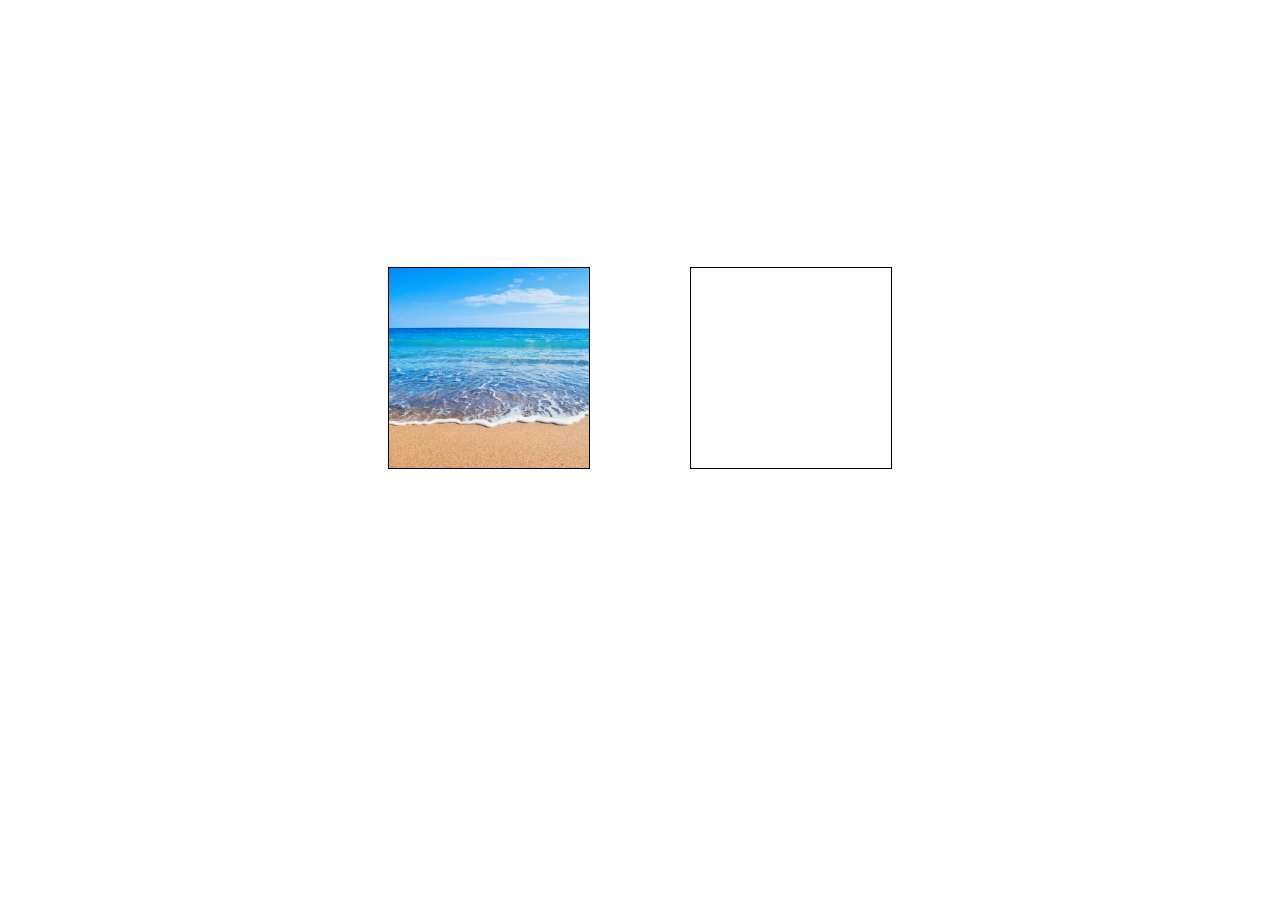
<file: index.html>
<!DOCTYPE html>
<html lang="en">
<head>
    <meta charset="UTF-8">
    <meta name="viewport" content="width=device-width, initial-scale=1.0">
    <title>Drag e Drop</title>
    <style>
        .box{
            height: 200px;
            width: 200px;
            border: 1px solid black;
            margin: 0 50px;
        }

        .container{
            display: flex;
            justify-content: center;
            align-items: center;
            height: 80vh;
        }

        .box .imagem{
            background-image: url(imagem.webp);
            height: 100%;
            width: 100%;
            background-size: cover;
            background-position: center;
        }
    </style>
</head>
<body>
    <div class="container">
        <div class="box">
            <div class="imagem" draggable="true"></div>
        </div>
        <div class="box"></div>
    </div>
    
    <script>
        const boxes = document.querySelectorAll(".box")
        const imagens = document.querySelectorAll(".imagem")

        let dragImg = null

        imagens.forEach((imagem) => {
            imagem.addEventListener("dragstart", () => {
                dragImg = imagem
            })
        })

        boxes.forEach((box) => {
            box.addEventListener("dragover", (event) => {
                event.preventDefault();
                box.classList.add("arrastada")
            })
            box.addEventListener("dragleave", () => {
                box.classList.remove("arrastada")
            })
            box.addEventListener("drop", () => {
                box.appendChild(dragImg);
                box.classList.remove("arrastada")
            })
        })
    </script>
</body>
</html>
</file>
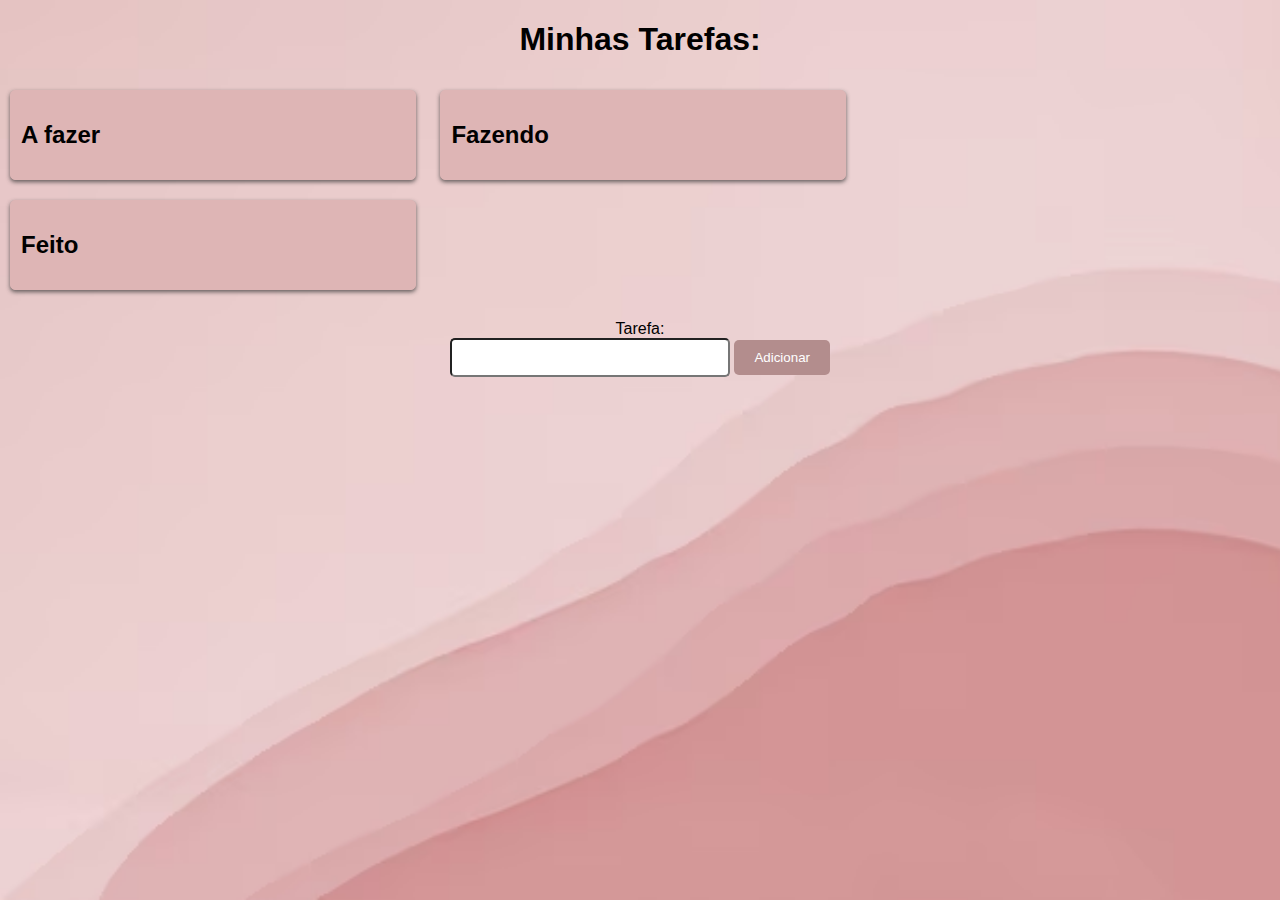
<file: trello/index.html>
<!DOCTYPE html>
<html lang="en">
<head>
    <meta charset="UTF-8">
    <meta name="viewport" content="width=device-width, initial-scale=1.0">
    <title>Document</title>
    <link rel="stylesheet" href="style.css">
</head>
<body>
    <h1>Minhas Tarefas:</h1>
    <div class="coluna" id="a-fazer">
        <h2>A fazer</h2>
        <ul class="tarefas" id="tarefas-a-fazer"></ul>
    </div>
    <div class="coluna" id="fazendo">
        <h2>Fazendo</h2>
        <ul class="tarefas" id="tarefas-fazendo"></ul>
    </div>
    <div class="coluna" id="feito">
        <h2>Feito</h2>
        <ul class="tarefas" id="tarefas-feito"></ul>
    </div>
    <form id="adicionar-tarefa">
        <label for="nova-tarefa">Tarefa:</label>
        <input type="text" id="nova-tarefa" name="nova-tarefa">
        <button type="submit">Adicionar</button>
    </form>
</body>
</html>
</file>
<file: trello/style.css>
/* Estilos gerais para o corpo da página */
body {
          background-image: url('fundo.avif');
        background-size: cover; 
        background-repeat: no-repeat; 
        background-attachment: fixed; 
    font-family: Arial, sans-serif;
    background-color: #f0f0f0;
    margin: 0;
    padding: 0;
}

/* Estilos para o cabeçalho */
h1 {
    text-align: center;
}

/* Estilos para as colunas */
.coluna {
    background-color: #deb5b5;
    border: 1px solid  #deb5b5;
    border-radius: 5px;
    padding: 10px;
    margin: 10px;
    display: inline-block;
    width: 30%;
    vertical-align: top;
    box-shadow: 0 2px 4px rgba(53, 52, 52, 0.742);
}

/* Estilos para as listas de tarefas */
.tarefas {
    list-style-type: none;
    padding: 0;
}

/* Estilos para o formulário de adicionar tarefas */
#adicionar-tarefa {
    text-align: center;
    margin-top: 20px;
}

label {
    display: block;
}

input[type="text"] {
    width: 20%;
     padding: 10px;
    margin-bottom: 10px;
    border-radius: 5px;
    
}

button {
    background-color: #b38d8d;
    color: #fff;
    padding: 10px 20px;
    border: none;
    border-radius: 5px;
    cursor: pointer;
}

/* Estilos para tarefas arrastando */
.tarefa.arrastando {
    opacity: 0.5;
}
</file>
